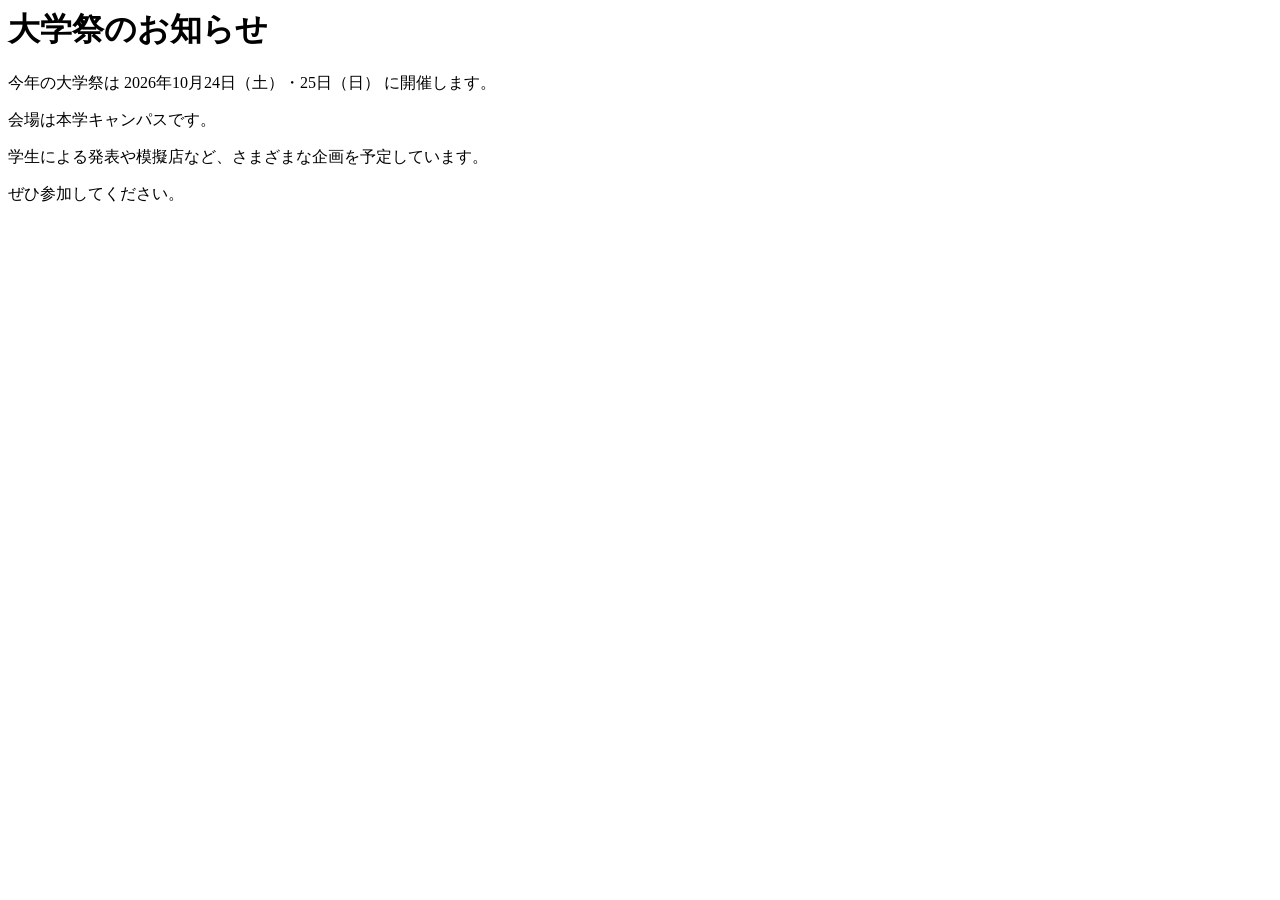
<file: 3rd/index.html>
﻿<!DOCTTYPE html>
<html lang="ja">
<head>
  <meta charset="UTF-8">
  <title>大学祭のお知らせ</title>
</head>

<body>

<h1>大学祭のお知らせ</h1>

<p>今年の大学祭は 2026年10月24日（土）・25日（日） に開催します。</p>

<p>会場は本学キャンパスです。</p>

<p>学生による発表や模擬店など、さまざまな企画を予定しています。</p>

<p>ぜひ参加してください。</p>

</body>

</html>
</file>
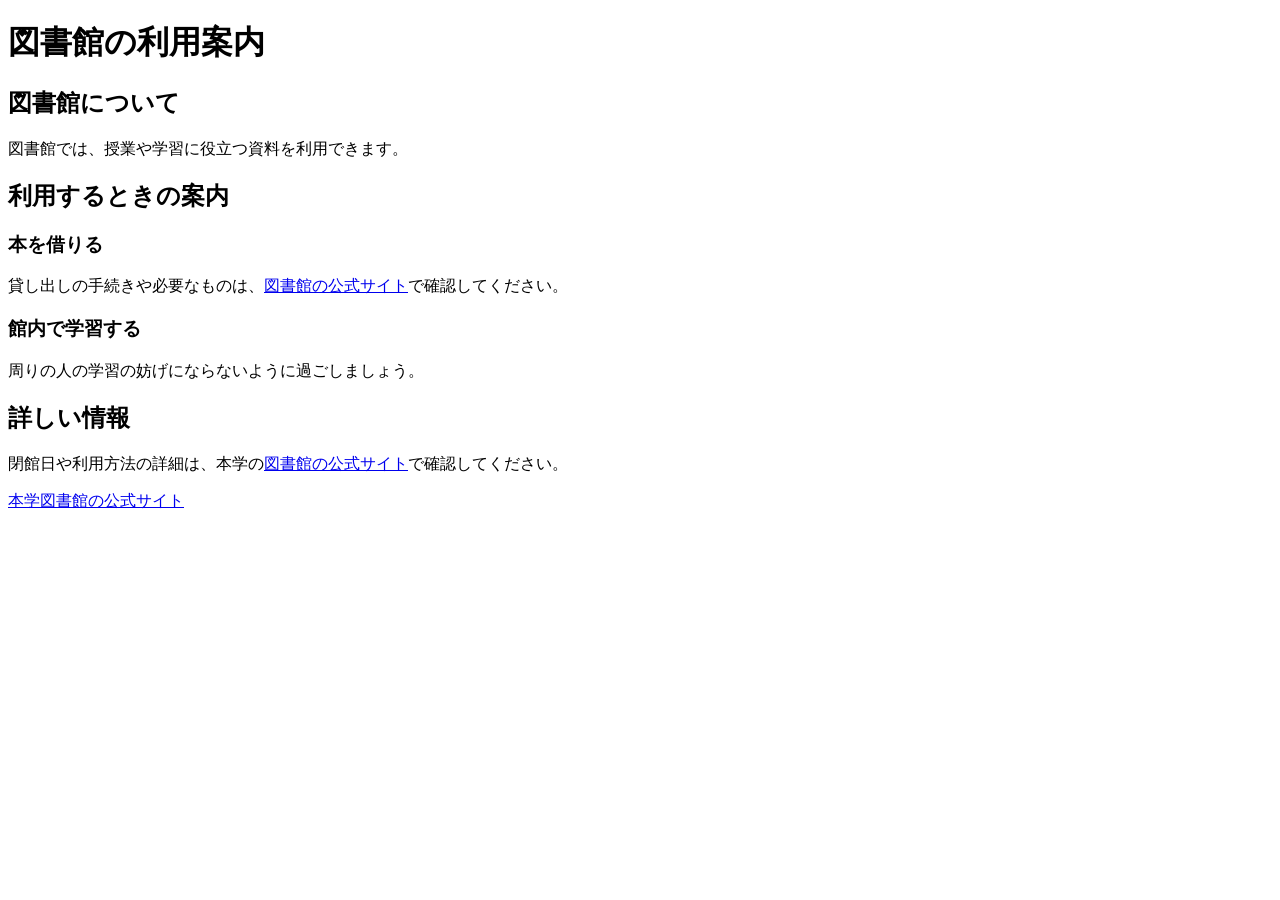
<file: 4th/index.html>
<!DOCTYPE html>
<html lang="ja">
  <head>
    <meta charset="UTF-8">
    <title>図書館の利用案内</title>
  </head>
  <body>
    <h1>図書館の利用案内</h1>
      <h2>図書館について</h2>
      <p>図書館では、授業や学習に役立つ資料を利用できます。</p>
      <h2>利用するときの案内</h2>
        <h3>本を借りる</h3>
        <p>貸し出しの手続きや必要なものは、<a href="https://appsv.main.teikyo-u.ac.jp/tosho/tos.html">図書館の公式サイト</a>で確認してください。</p>
        <h3>館内で学習する</h3>
        <p>周りの人の学習の妨げにならないように過ごしましょう。</p>
      <h2>詳しい情報</h2>
      <p>閉館日や利用方法の詳細は、本学の<a href="https://appsv.main.teikyo-u.ac.jp/tosho/tos.html">図書館の公式サイト</a>で確認してください。</p>
      <p><a href="https://appsv.main.teikyo-u.ac.jp/tosho/tos.html">本学図書館の公式サイト</a></p>
  </body>
</html>

<!--
インデントの考え方
- html の直下にある head と body は、1段階(2スペース)下げます。
- head の中の meta と title は、さらに1段階下げます。
- body の中の h1 と p も、同じ深さにそろえます。
- 開始タグと終了タグ(<head> と </head> など)は、同じ位置にそろえます。
- <!DOCTYPE html> は要素ではないので、インデントしません。
-->
</file>
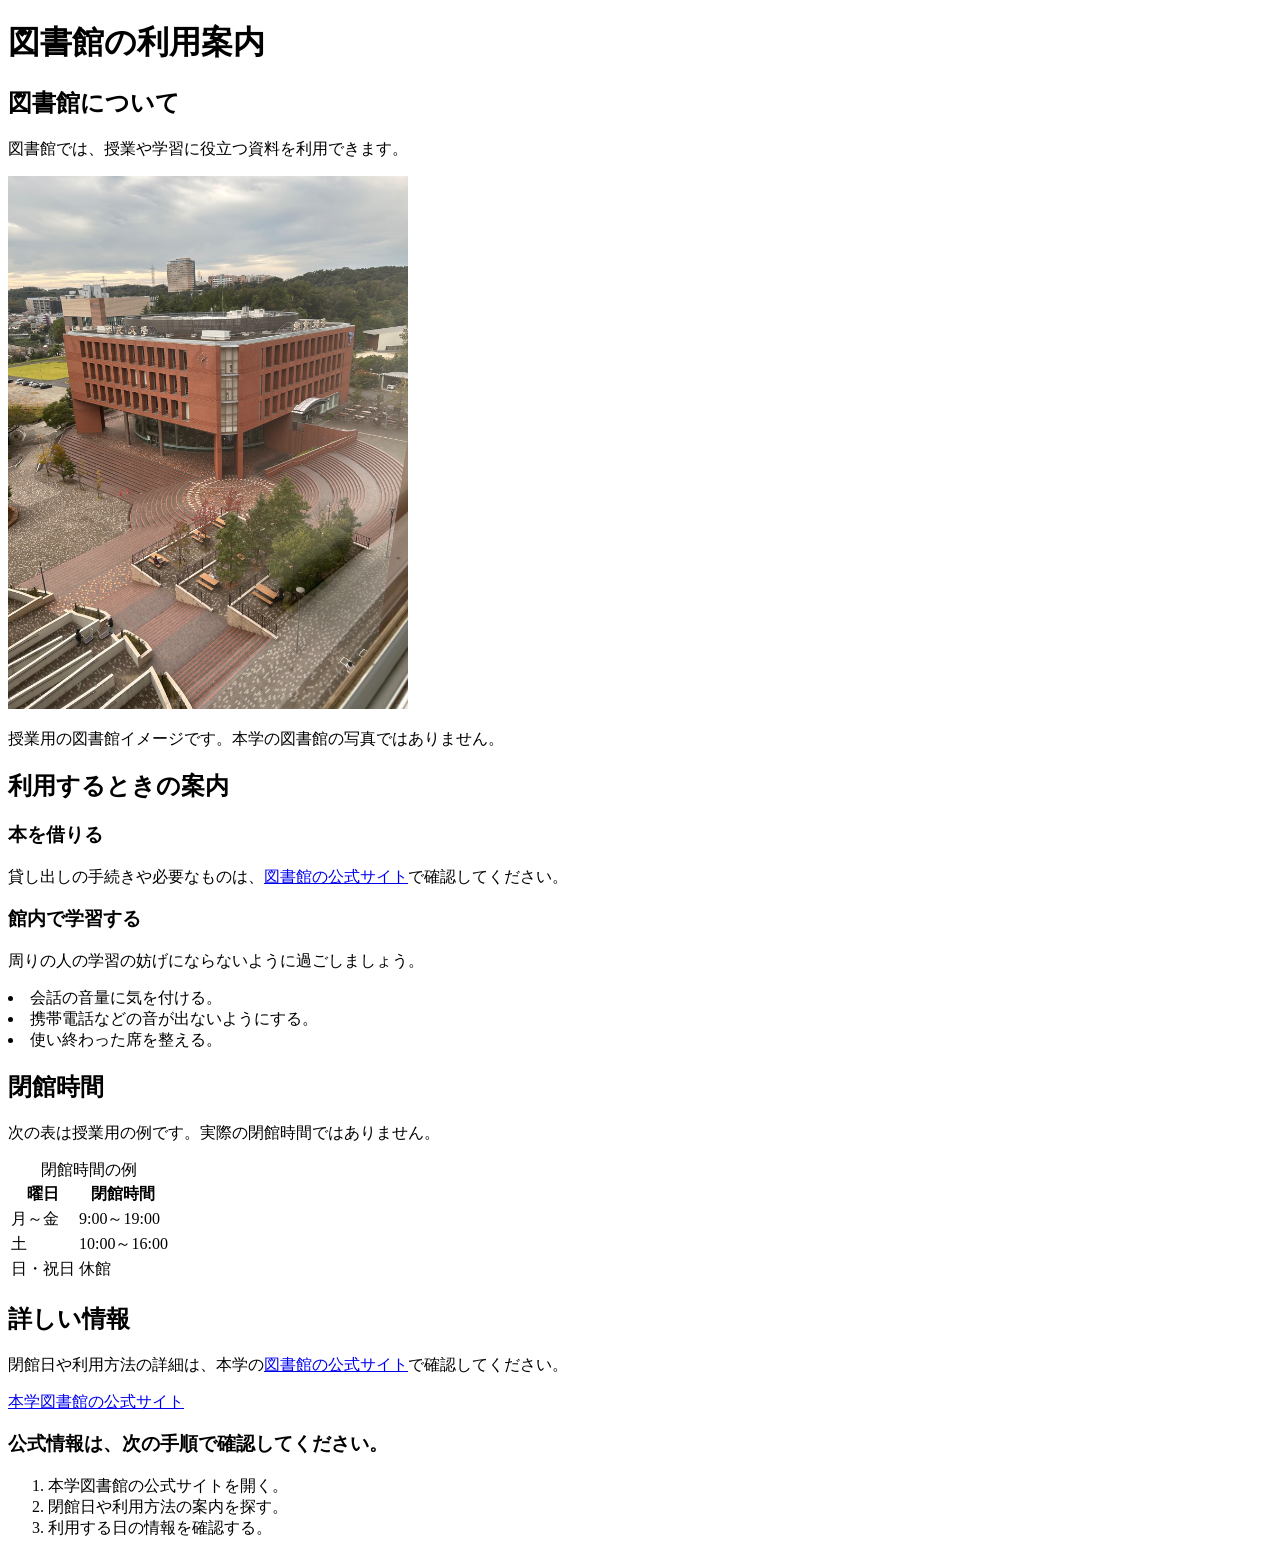
<file: 5th/index.html>
<!DOCTYPE html>
<html lang="ja">
  <head>
    <meta charset="UTF-8">
    <title>図書館の利用案内</title>
  </head>
  <body>
    <h1>図書館の利用案内</h1>
      <h2>図書館について</h2>
      <p>図書館では、授業や学習に役立つ資料を利用できます。</p>
      <p>
      <img src="images/IMG_3204.jpeg" alt="本学の図書館" width="400">
      </p>
      <p>授業用の図書館イメージです。本学の図書館の写真ではありません。</p>
      <h2>利用するときの案内</h2>
        <h3>本を借りる</h3>
        <p>貸し出しの手続きや必要なものは、<a href="https://appsv.main.teikyo-u.ac.jp/tosho/tos.html">図書館の公式サイト</a>で確認してください。</p>
        <h3>館内で学習する</h3>
        <p>周りの人の学習の妨げにならないように過ごしましょう。</p>
        <ui>
          <li>会話の音量に気を付ける。</li>
          <li>携帯電話などの音が出ないようにする。</li>
          <li>使い終わった席を整える。</li>
        </ui>
      <h2>閉館時間</h2>
      <p>次の表は授業用の例です。実際の閉館時間ではありません。</p>
      <table>
        <caption>閉館時間の例</caption>
        <tr>
          <th scope="col">曜日</th>
          <th scope="col">閉館時間</th>
        </tr>
        <tr>
          <td>月～金</td>
          <td>9:00～19:00</td>
        </tr>
        <tr>
          <td>土</td>
          <td>10:00～16:00</td>
        </tr>
        <tr>
          <td>日・祝日</td>
          <td>休館</td>
        </tr>
      </table>
      <h2>詳しい情報</h2>
      <p>閉館日や利用方法の詳細は、本学の<a href="https://appsv.main.teikyo-u.ac.jp/tosho/tos.html">図書館の公式サイト</a>で確認してください。</p>
      <p><a href="https://appsv.main.teikyo-u.ac.jp/tosho/tos.html">本学図書館の公式サイト</a></p>
      <h3>公式情報は、次の手順で確認してください。</h3>
      <ol>
        <li>本学図書館の公式サイトを開く。</li>
        <li>閉館日や利用方法の案内を探す。</li>
        <li>利用する日の情報を確認する。</li>
      </ol>
    </body>
</html>

<!--
インデントの考え方
- html の直下にある head と body は、1段階(2スペース)下げます。
- head の中の meta と title は、さらに1段階下げます。
- body の中の h1 と p も、同じ深さにそろえます。
- 開始タグと終了タグ(<head> と </head> など)は、同じ位置にそろえます。
- <!DOCTYPE html> は要素ではないので、インデントしません。
-->
</file>
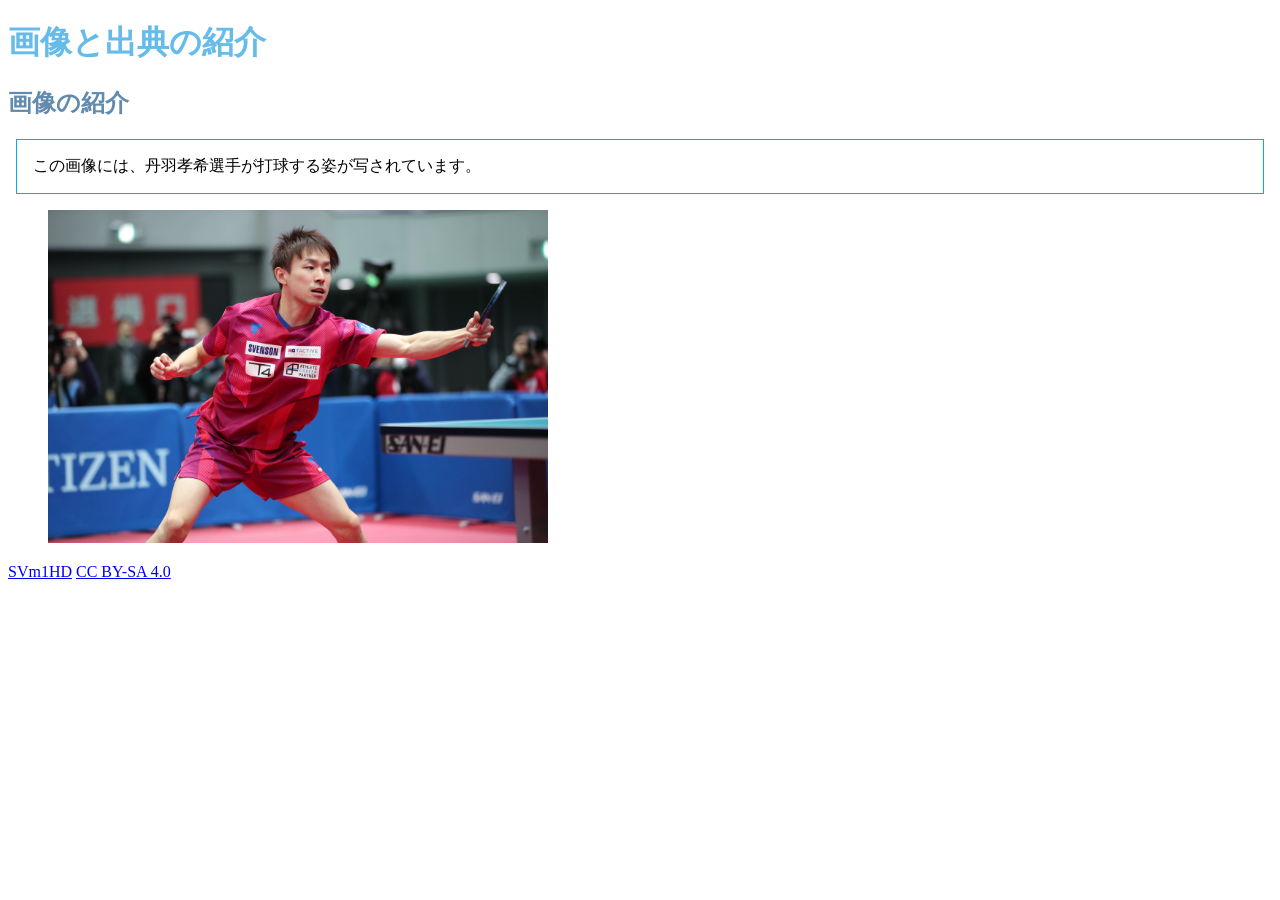
<file: 9th/index.html>
<!DOCTYPE html>
<html lang="ja">
  <head>
    <meta charset="UTF-8">
    <title>情報処理Ⅳ 第9回</title>
    <link rel="stylesheet" href="style.css">
  </head>
  <body>
    <h1>画像と出典の紹介</h1>
      <h2>画像の紹介</h2>
      <p>この画像には、丹羽孝希選手が打球する姿が写されています。</p>
  
    <figure>
      <img src="images/丹羽孝希_打球.jpg" alt="丹羽孝希が打球する姿" width="500">
    </figure>
    <figcaption>
      <a href="https://ja.wikipedia.org/wiki/%E3%83%95%E3%82%A1%E3%82%A4%E3%83%AB:%E4%B8%B9%E7%BE%BD%E5%AD%9D%E5%B8%8C_%E6%89%93%E7%90%83.jpg">SVm1HD</a>
      <a href="https://creativecommons.org/licenses/by-sa/4.0/deed.ja">CC BY-SA 4.0</a>
    </figcaption>
    
  </body>
</html>
</file>
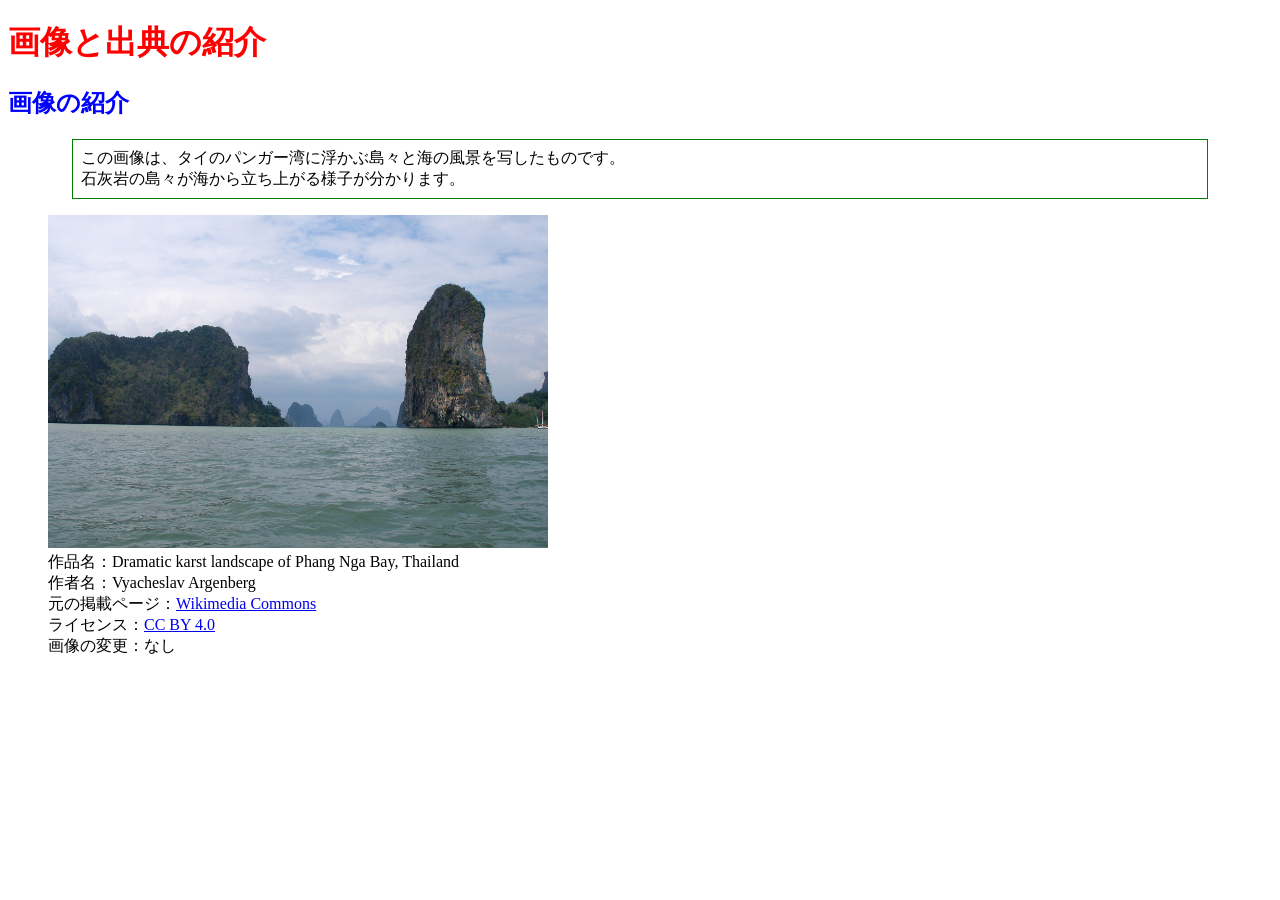
<file: week10/index.html>
<!DOCTYPE html>
<html lang="ja">
<head>
    <meta charset="UTF-8">
    <title>画像と出典の紹介</title>
    <link rel="stylesheet" href="style.css">
</head>
<body>
    <h1>画像と出典の紹介</h2>
    <h2>画像の紹介</h2>
    <p>この画像は、タイのパンガー湾に浮かぶ島々と海の風景を写したものです。<br>
        石灰岩の島々が海から立ち上がる様子が分かります。</p>
    <figure>
        <img src="photo.jpg" alt="タイのパンガー湾に浮かぶ島々と海の風景" width="500">
        <figcaption>
            作品名：Dramatic karst landscape of Phang Nga Bay, Thailand<br>
            作者名：Vyacheslav Argenberg<br>
            元の掲載ページ：<a href="https://commons.wikimedia.org/wiki/File:Dramatic_karst_landscape_of_Phang_Nga_Bay,_Thailand.jpg">Wikimedia Commons</a><br>
            ライセンス：<a href="https://creativecommons.org/licenses/by/4.0/deed.en">CC BY 4.0</a><br>
            画像の変更：なし
        </figcaption>
    </figure>
</body>
</html>
</file>
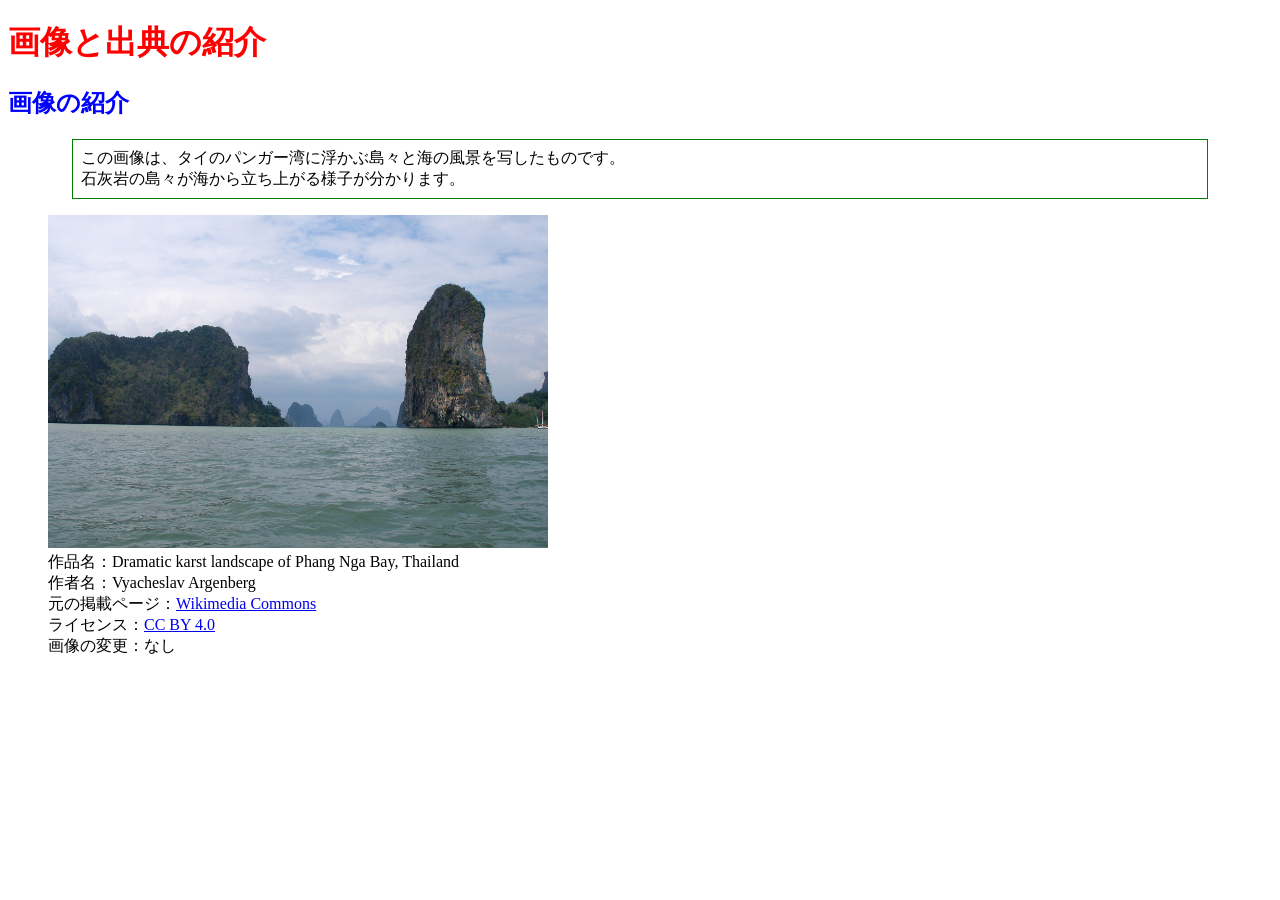
<file: week10/week10/index.html>
<!DOCTYPE html>
<html lang="ja">
<head>
    <meta charset="UTF-8">
    <title>画像と出典の紹介</title>
    <link rel="stylesheet" href="style.css">
</head>
<body>
    <h1>画像と出典の紹介</h2>
    <h2>画像の紹介</h2>
    <p>この画像は、タイのパンガー湾に浮かぶ島々と海の風景を写したものです。<br>
        石灰岩の島々が海から立ち上がる様子が分かります。</p>
    <figure>
        <img src="photo.jpg" alt="タイのパンガー湾に浮かぶ島々と海の風景" width="500">
        <figcaption>
            作品名：Dramatic karst landscape of Phang Nga Bay, Thailand<br>
            作者名：Vyacheslav Argenberg<br>
            元の掲載ページ：<a href="https://commons.wikimedia.org/wiki/File:Dramatic_karst_landscape_of_Phang_Nga_Bay,_Thailand.jpg">Wikimedia Commons</a><br>
            ライセンス：<a href="https://creativecommons.org/licenses/by/4.0/deed.en">CC BY 4.0</a><br>
            画像の変更：なし
        </figcaption>
    </figure>
</body>
</html>
</file>
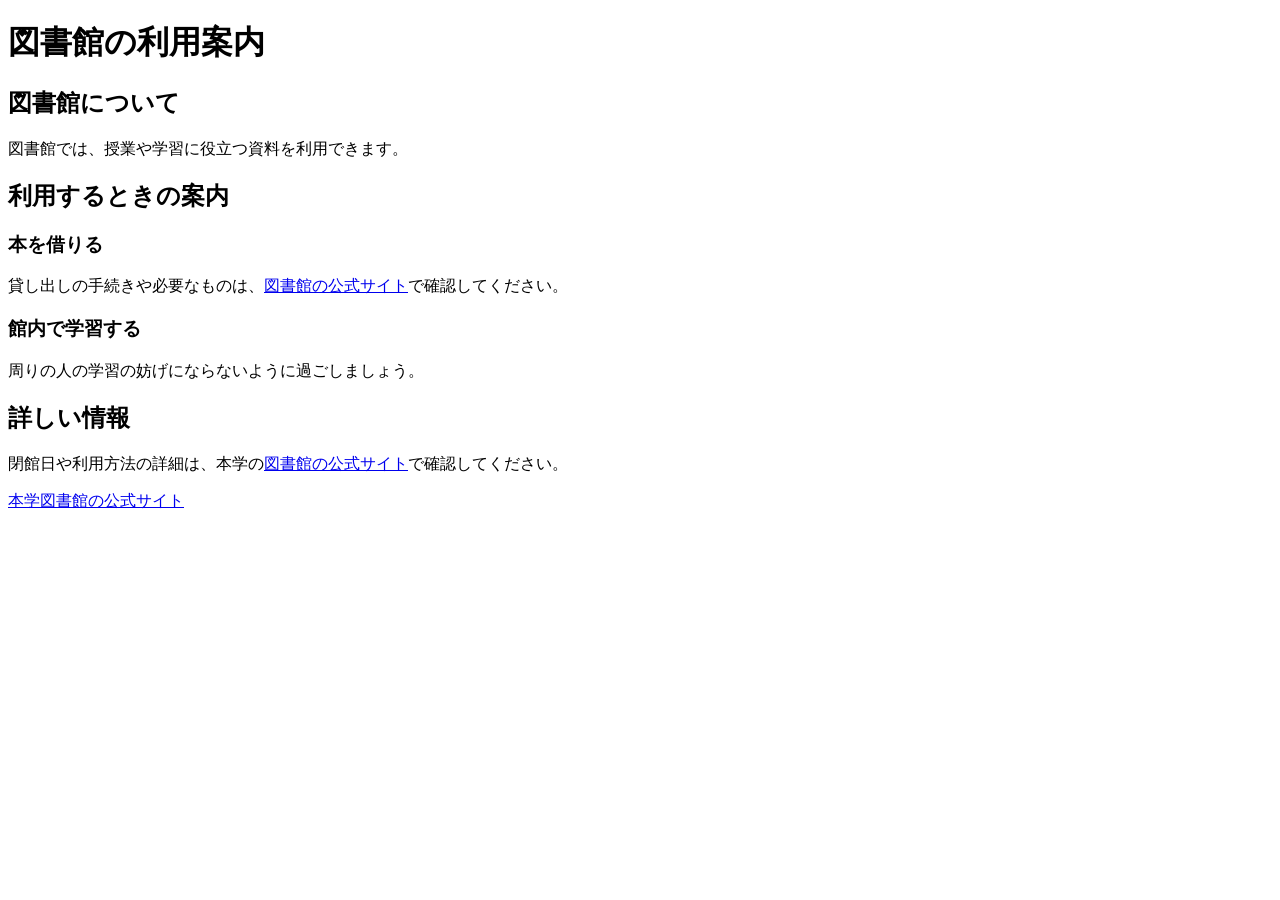
<file: index (2).html>
<!DOCTYPE html>
<html lang="ja">
  <head>
    <meta charset="UTF-8">
    <title>図書館の利用案内</title>
  </head>
  <body>
    <h1>図書館の利用案内</h1>
      <h2>図書館について</h2>
      <p>図書館では、授業や学習に役立つ資料を利用できます。</p>
      <h2>利用するときの案内</h2>
        <h3>本を借りる</h3>
        <p>貸し出しの手続きや必要なものは、<a href="https://appsv.main.teikyo-u.ac.jp/tosho/tos.html">図書館の公式サイト</a>で確認してください。</p>
        <h3>館内で学習する</h3>
        <p>周りの人の学習の妨げにならないように過ごしましょう。</p>
      <h2>詳しい情報</h2>
      <p>閉館日や利用方法の詳細は、本学の<a href="https://appsv.main.teikyo-u.ac.jp/tosho/tos.html">図書館の公式サイト</a>で確認してください。</p>
      <p><a href="https://appsv.main.teikyo-u.ac.jp/tosho/tos.html">本学図書館の公式サイト</a></p>
  </body>
</html>

<!--
インデントの考え方
- html の直下にある head と body は、1段階(2スペース)下げます。
- head の中の meta と title は、さらに1段階下げます。
- body の中の h1 と p も、同じ深さにそろえます。
- 開始タグと終了タグ(<head> と </head> など)は、同じ位置にそろえます。
- <!DOCTYPE html> は要素ではないので、インデントしません。
-->
</file>
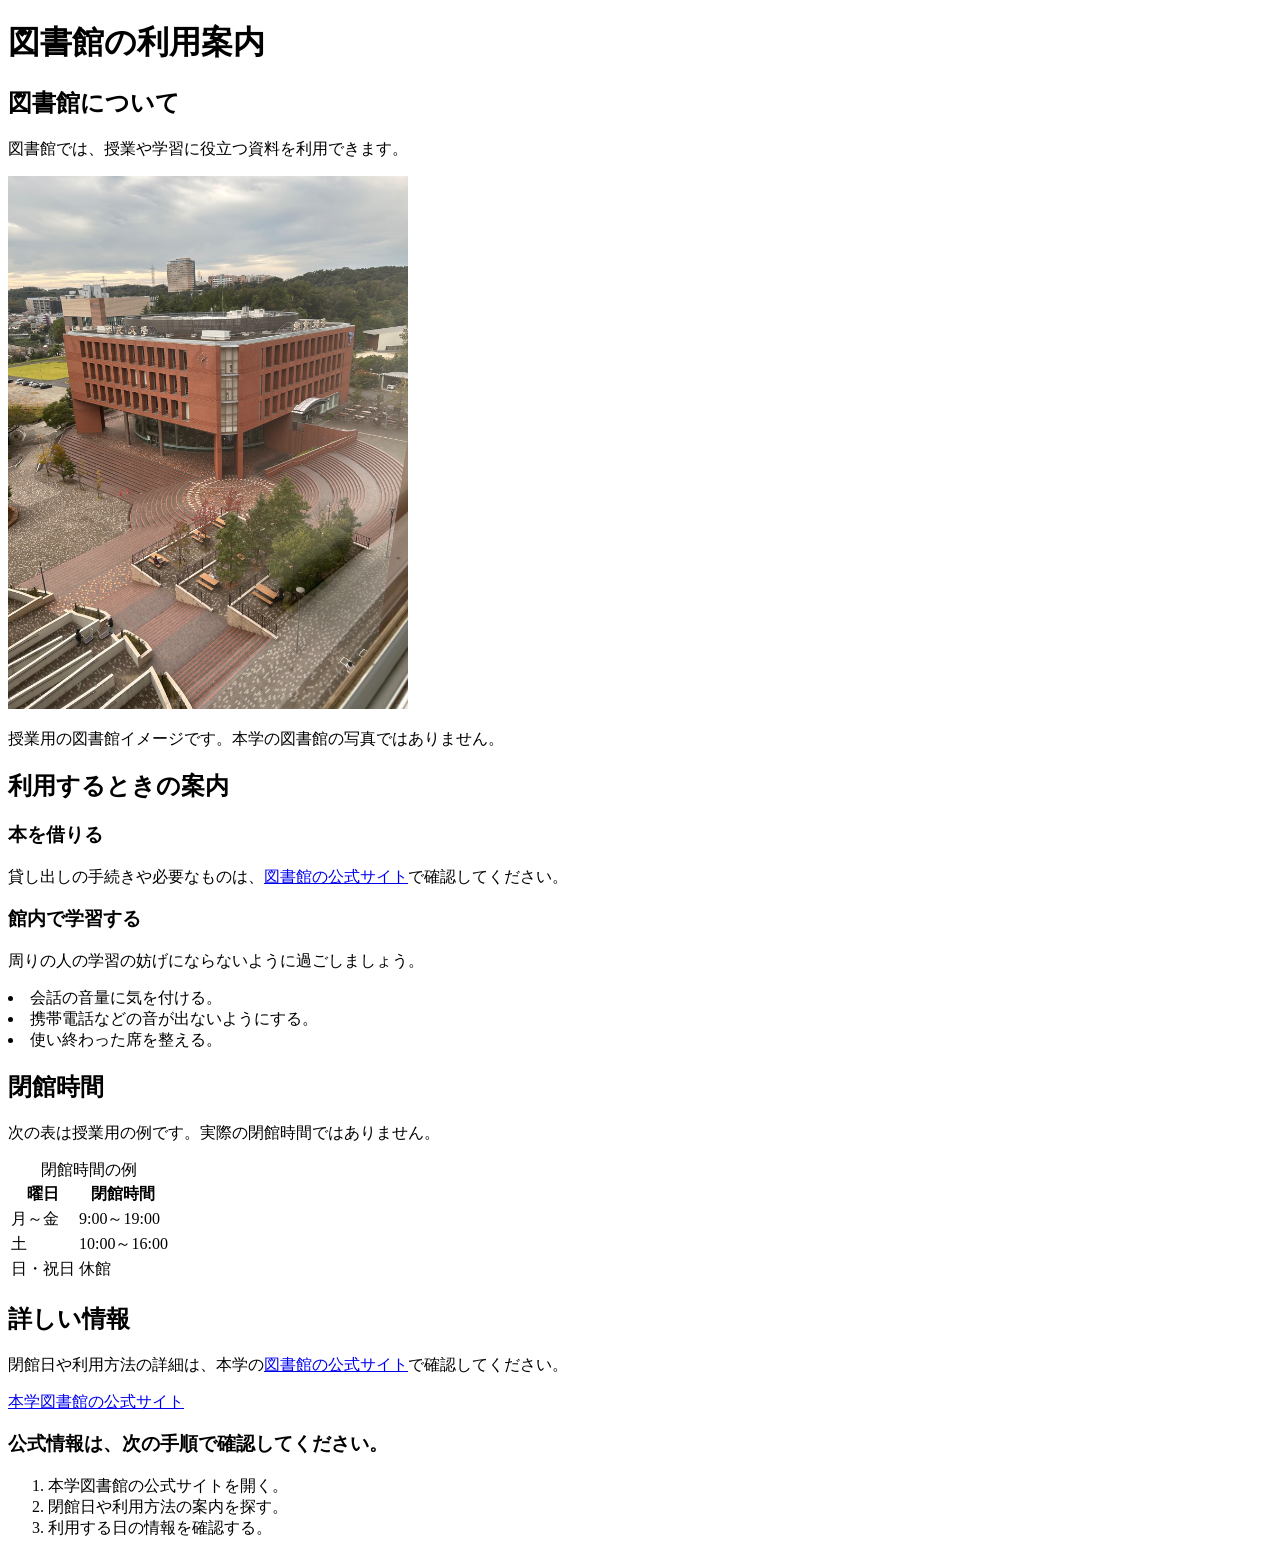
<file: library-guide/第3回_授業内ワーク.html>
<!DOCTYPE html>
<html lang="ja">
  <head>
    <meta charset="UTF-8">
    <title>図書館の利用案内</title>
  </head>
  <body>
    <h1>図書館の利用案内</h1>
      <h2>図書館について</h2>
      <p>図書館では、授業や学習に役立つ資料を利用できます。</p>
      <p>
      <img src="images/IMG_3204.jpeg" alt="本学の図書館" width="400">
      </p>
      <p>授業用の図書館イメージです。本学の図書館の写真ではありません。</p>
      <h2>利用するときの案内</h2>
        <h3>本を借りる</h3>
        <p>貸し出しの手続きや必要なものは、<a href="https://appsv.main.teikyo-u.ac.jp/tosho/tos.html">図書館の公式サイト</a>で確認してください。</p>
        <h3>館内で学習する</h3>
        <p>周りの人の学習の妨げにならないように過ごしましょう。</p>
        <ui>
          <li>会話の音量に気を付ける。</li>
          <li>携帯電話などの音が出ないようにする。</li>
          <li>使い終わった席を整える。</li>
        </ui>
      <h2>閉館時間</h2>
      <p>次の表は授業用の例です。実際の閉館時間ではありません。</p>
      <table>
        <caption>閉館時間の例</caption>
        <tr>
          <th scope="col">曜日</th>
          <th scope="col">閉館時間</th>
        </tr>
        <tr>
          <td>月～金</td>
          <td>9:00～19:00</td>
        </tr>
        <tr>
          <td>土</td>
          <td>10:00～16:00</td>
        </tr>
        <tr>
          <td>日・祝日</td>
          <td>休館</td>
        </tr>
      </table>
      <h2>詳しい情報</h2>
      <p>閉館日や利用方法の詳細は、本学の<a href="https://appsv.main.teikyo-u.ac.jp/tosho/tos.html">図書館の公式サイト</a>で確認してください。</p>
      <p><a href="https://appsv.main.teikyo-u.ac.jp/tosho/tos.html">本学図書館の公式サイト</a></p>
      <h3>公式情報は、次の手順で確認してください。</h3>
      <ol>
        <li>本学図書館の公式サイトを開く。</li>
        <li>閉館日や利用方法の案内を探す。</li>
        <li>利用する日の情報を確認する。</li>
      </ol>
    </body>
</html>

<!--
インデントの考え方
- html の直下にある head と body は、1段階(2スペース)下げます。
- head の中の meta と title は、さらに1段階下げます。
- body の中の h1 と p も、同じ深さにそろえます。
- 開始タグと終了タグ(<head> と </head> など)は、同じ位置にそろえます。
- <!DOCTYPE html> は要素ではないので、インデントしません。
-->
</file>
<file: 9th/style.css>
h1{color:#65BBE9;}
h2{color:#618BAD;}
p{  border:thin #00AEEF solid;
    margin:1em 0.5em;
    padding: 1em;}
</file>
<file: week10/style.css>
h1 {
    color: red;
}

h2 {
    color: blue;
}

p {
    border: thin green solid;
    margin: 1em 4em;
    padding: 0.5em;
}
</file>
<file: week10/week10/style.css>
h1 {
    color: red;
}

h2 {
    color: blue;
}

p {
    border: thin green solid;
    margin: 1em 4em;
    padding: 0.5em;
}
</file>
